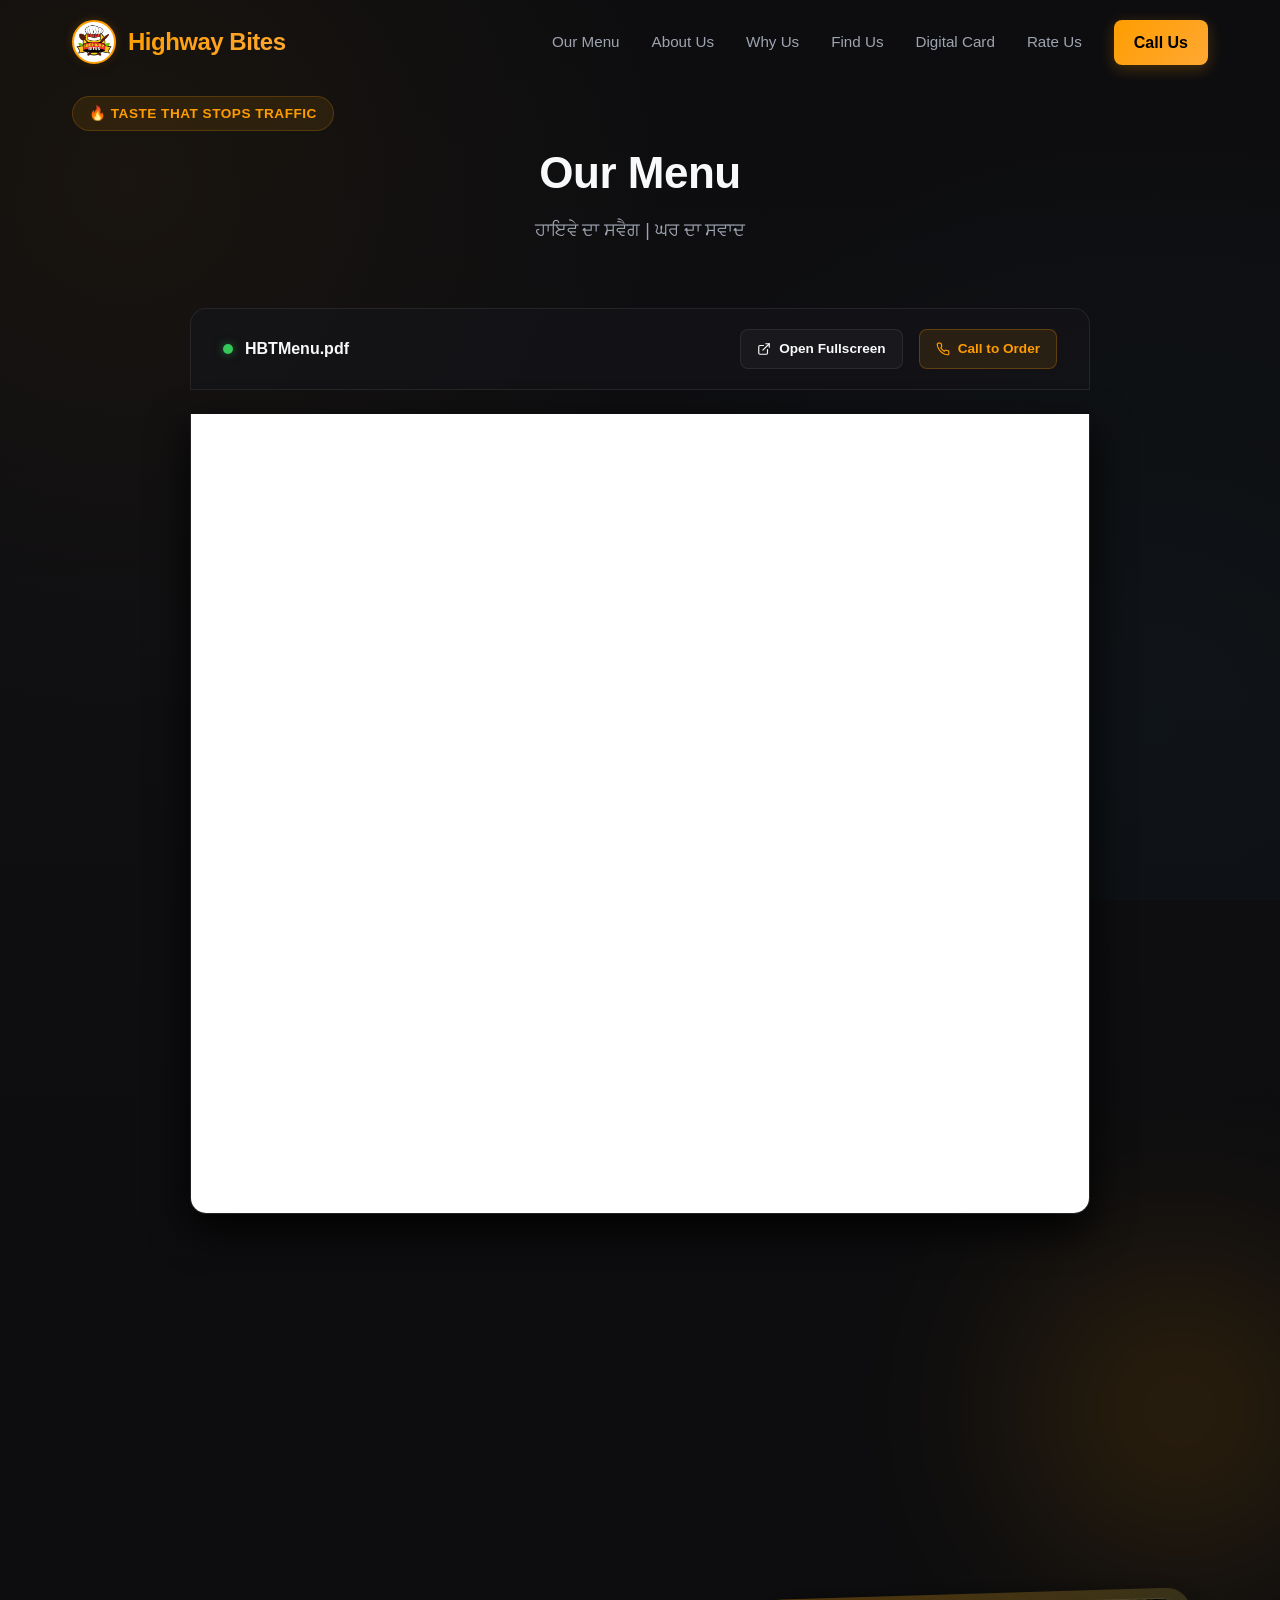
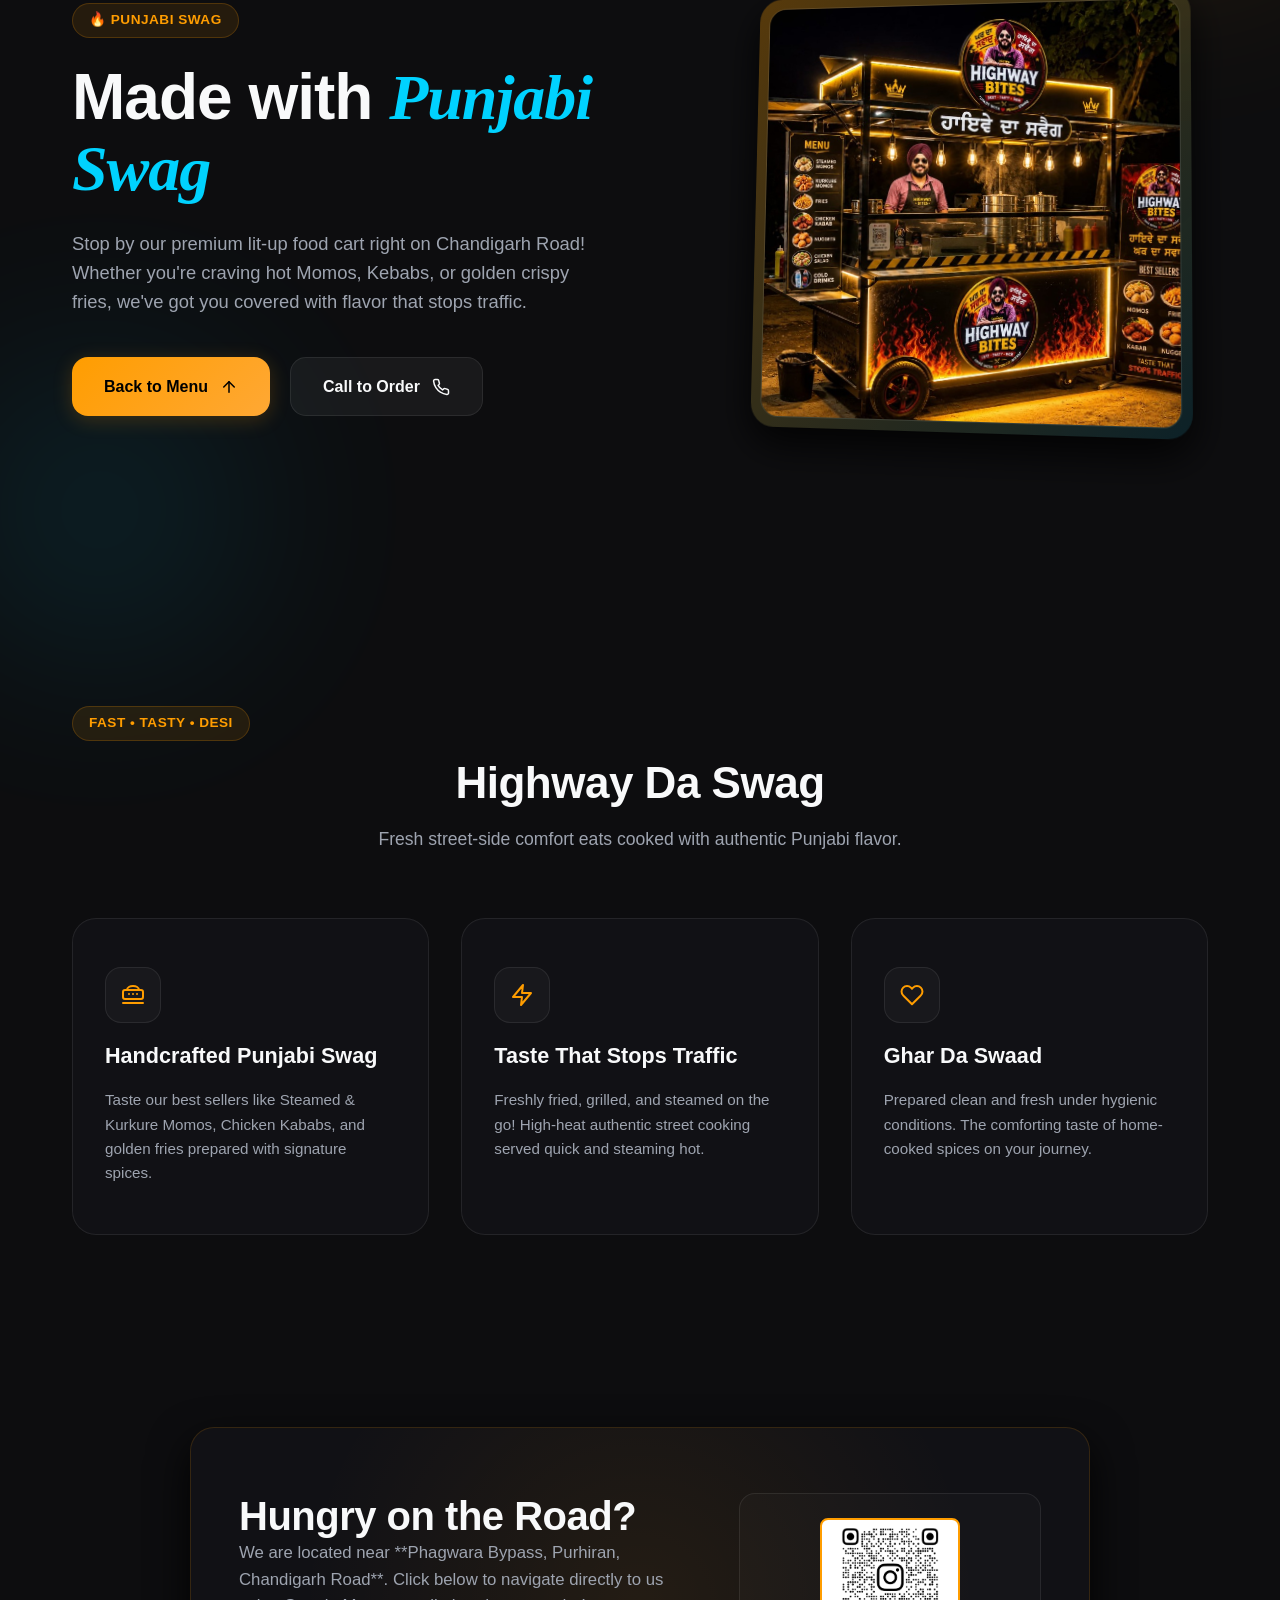
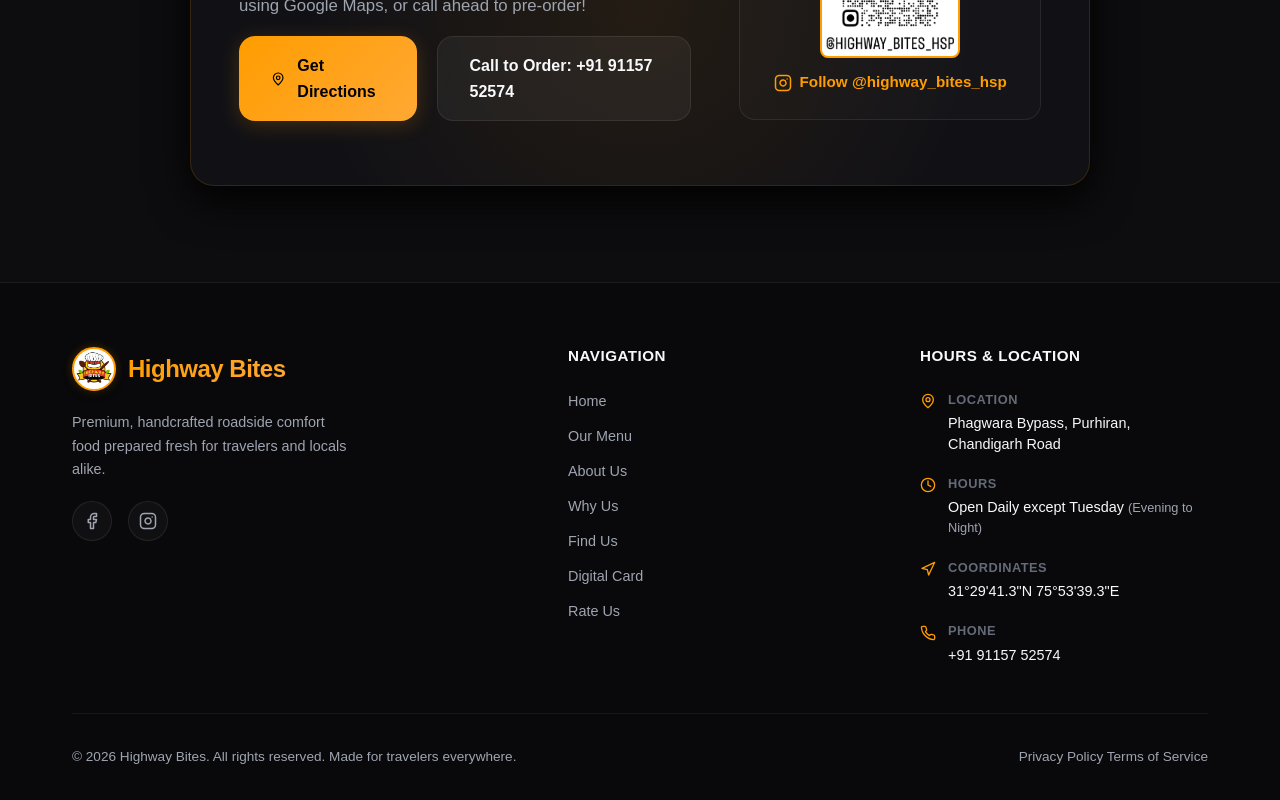
<file: index.html>
<!DOCTYPE html>
<html lang="en">

<head>
  <meta charset="UTF-8">
  <meta name="viewport" content="width=device-width, initial-scale=1.0">

  <!-- Content Security Policy to prevent XSS and script injections -->
  <meta http-equiv="Content-Security-Policy"
    content="default-src 'self'; style-src 'self' https://fonts.googleapis.com; font-src https://fonts.gstatic.com; img-src 'self' data:; object-src 'self'; frame-src 'self';">

  <title>Highway Bites - Taste That Stops Traffic</title>
  <meta name="description"
    content="Discover the ultimate roadside dining experience at Highway Bites on Chandigarh Road. View our menu of fresh momos, kebabs, and crispy fries.">

  <!-- CSS Stylesheet -->
  <link rel="stylesheet" href="styles.css">
</head>

<body>

  <!-- Header Navigation -->
  <header>
    <div class="nav-container">
      <a href="#" class="logo">
        <div class="logo-img-wrapper">
          <img src="HBTLOGO.png" alt="Highway Bites Logo" class="logo-img">
        </div>
        <span>Highway Bites</span>
      </a>

      <nav class="nav-links">
        <a href="#menu" class="nav-link">Our Menu</a>
        <a href="#about" class="nav-link">About Us</a>
        <a href="#highlights" class="nav-link">Why Us</a>
        <a href="#cta" class="nav-link">Find Us</a>
        <a href="card.html" class="nav-link">Digital Card</a>
        <a href="#" id="nav-rate-btn" class="nav-link">Rate Us</a>
        <a href="tel:+919115752574" class="nav-btn">Call Us</a>
      </nav>

      <button class="menu-toggle" aria-label="Toggle Navigation Menu">
        <span></span>
        <span></span>
        <span></span>
      </button>
    </div>
  </header>

  <!-- Menu Viewer Section (Placed at the top for QR code scanners) -->
  <section id="menu" class="menu-section" style="padding-top: 120px;">
    <div class="container">
      <div class="section-header animate-fade-in">
        <span class="badge">🔥 Taste That Stops Traffic</span>
        <h2 class="section-title">Our Menu</h2>
        <p class="section-subtitle">ਹਾਇਵੇ ਦਾ ਸਵੈਗ | ਘਰ ਦਾ ਸਵਾਦ</p>

        <!-- Mobile Direct Link (Highly recommended for 100% compatibility on phone scanners) -->
        <div class="mobile-direct-link-container">
          <a href="HBTMenu.pdf" class="btn btn-primary btn-mobile-menu" target="_blank" rel="noopener noreferrer">
            <svg width="20" height="20" viewBox="0 0 24 24" fill="none" stroke="currentColor" stroke-width="2"
              stroke-linecap="round" stroke-linejoin="round">
              <path d="M18 13v6a2 2 0 0 1-2 2H5a2 2 0 0 1-2-2V8a2 2 0 0 1 2-2h6"></path>
              <polyline points="15 3 21 3 21 9"></polyline>
              <line x1="10" y1="14" x2="21" y2="3"></line>
            </svg>
            Tap to Open Menu in Full Screen
          </a>
        </div>
      </div>

      <div class="menu-viewer-container animate-fade-in delay-1">
        <!-- Glassmorphic Viewer Header with controls -->
        <div class="viewer-header glass">
          <div class="viewer-info">
            <span class="file-dot"></span>
            <span class="file-name">HBTMenu.pdf</span>
          </div>
          <div class="viewer-actions">
            <a href="HBTMenu.pdf" class="viewer-btn" target="_blank" rel="noopener noreferrer">
              <svg width="14" height="14" viewBox="0 0 24 24" fill="none" stroke="currentColor" stroke-width="2"
                stroke-linecap="round" stroke-linejoin="round">
                <path d="M18 13v6a2 2 0 0 1-2 2H5a2 2 0 0 1-2-2V8a2 2 0 0 1 2-2h6"></path>
                <polyline points="15 3 21 3 21 9"></polyline>
                <line x1="10" y1="14" x2="21" y2="3"></line>
              </svg>
              Open Fullscreen
            </a>
            <a href="tel:+919115752574" class="viewer-btn btn-accent">
              <svg width="14" height="14" viewBox="0 0 24 24" fill="none" stroke="currentColor" stroke-width="2"
                stroke-linecap="round" stroke-linejoin="round">
                <path d="M22 16.92v3a2 2 0 0 1-2.18 2 19.79 19.79 0 0 1-8.63-3.07 19.5 19.5 0 0 1-6-6 19.79 19.79 0 0 1-3.07-8.67A2 2 0 0 1 4.11 2h3a2 2 0 0 1 2 1.72 12.84 12.84 0 0 0 .7 2.81 2 2 0 0 1-.45 2.11L8.09 9.91a16 16 0 0 0 6 6l1.27-1.27a2 2 0 0 1 2.11-.45 12.84 12.84 0 0 0 2.81.7A2 2 0 0 1 22 16.92z"></path>
              </svg>
              Call to Order
            </a>
          </div>
        </div>

        <!-- Viewer Container -->
        <div class="pdf-frame-wrapper glass">
          <!-- Menu Image Display (Optimized for mobile compatibility) -->
          <img src="k.png" alt="Highway Bites Menu" class="menu-display-img">

          <!-- Fallback message shown if iframe fails or is not supported -->
          <div class="pdf-fallback">
            <div class="fallback-icon">
              <svg width="40" height="40" viewBox="0 0 24 24" fill="none" stroke="currentColor" stroke-width="2"
                stroke-linecap="round" stroke-linejoin="round">
                <path d="M14 2H6a2 2 0 0 0-2 2v16a2 2 0 0 0 2 2h12a2 2 0 0 0 2-2V8z"></path>
                <polyline points="14 2 14 8 20 8"></polyline>
                <line x1="16" y1="13" x2="8" y2="13"></line>
                <line x1="16" y1="17" x2="8" y2="17"></line>
                <polyline points="10 9 9 9 8 9"></polyline>
              </svg>
            </div>
            <div class="fallback-text">
              <h4>PDF Inline Viewer</h4>
              <p>Mobile browsers or privacy configurations might restrict loading PDFs directly inside the webpage.</p>
              <a href="HBTMenu.pdf" class="btn btn-primary" target="_blank" rel="noopener noreferrer">
                View Menu PDF
              </a>
            </div>
          </div>

          <!-- PDF Embedded Frame -->
          <iframe src="HBTMenu.pdf#toolbar=0" class="pdf-iframe" title="Highway Bites Menu PDF Document"></iframe>
        </div>
      </div>
    </div>
  </section>

  <!-- Hero/About Section -->
  <section id="about" class="hero">
    <div class="glow-orb orb-primary"></div>
    <div class="glow-orb orb-secondary"></div>

    <div class="hero-container">
      <div class="hero-content animate-fade-in">
        <span class="badge">🔥 Punjabi Swag</span>
        <h1 class="hero-title">Made with <em>Punjabi Swag</em></h1>
        <p class="hero-desc">
          Stop by our premium lit-up food cart right on Chandigarh Road! Whether you're craving hot Momos, Kebabs, or
          golden crispy fries, we've got you covered with flavor that stops traffic.
        </p>
        <div class="hero-actions">
          <a href="#menu" class="btn btn-primary">
            Back to Menu
            <svg width="18" height="18" viewBox="0 0 24 24" fill="none" stroke="currentColor" stroke-width="2"
              stroke-linecap="round" stroke-linejoin="round">
              <line x1="12" y1="19" x2="12" y2="5"></line>
              <polyline points="5 12 12 5 19 12"></polyline>
            </svg>
          </a>
          <a href="tel:+919115752574" class="btn btn-secondary">
            Call to Order
            <svg width="18" height="18" viewBox="0 0 24 24" fill="none" stroke="currentColor" stroke-width="2"
              stroke-linecap="round" stroke-linejoin="round">
              <path d="M22 16.92v3a2 2 0 0 1-2.18 2 19.79 19.79 0 0 1-8.63-3.07 19.5 19.5 0 0 1-6-6 19.79 19.79 0 0 1-3.07-8.67A2 2 0 0 1 4.11 2h3a2 2 0 0 1 2 1.72 12.84 12.84 0 0 0 .7 2.81 2 2 0 0 1-.45 2.11L8.09 9.91a16 16 0 0 0 6 6l1.27-1.27a2 2 0 0 1 2.11-.45 12.84 12.84 0 0 0 2.81.7A2 2 0 0 1 22 16.92z"></path>
            </svg>
          </a>
        </div>
      </div>

      <div class="hero-visual animate-fade-in delay-1">
        <div class="image-card-wrapper" style="aspect-ratio: 4/3; max-width: 500px;">
          <img src="cart_showcase.jpg" alt="Highway Bites Food Cart at Night on Chandigarh Road" class="hero-image"
            loading="lazy">
        </div>
      </div>
    </div>
  </section>

  <!-- Highlights / Features Section -->
  <section id="highlights" class="highlights">
    <div class="container">
      <div class="section-header animate-fade-in">
        <span class="badge">Fast • Tasty • Desi</span>
        <h2 class="section-title">Highway Da Swag</h2>
        <p class="section-subtitle">Fresh street-side comfort eats cooked with authentic Punjabi flavor.</p>
      </div>

      <div class="highlights-grid">
        <!-- Feature 1 -->
        <div class="highlight-card glass animate-fade-in delay-1">
          <div class="icon-box">
            <!-- Burger/Food SVG -->
            <svg width="24" height="24" viewBox="0 0 24 24" fill="none" stroke="currentColor" stroke-width="2"
              stroke-linecap="round" stroke-linejoin="round">
              <path d="M2 20h20"></path>
              <path d="M20 16H4a2 2 0 0 1-2-2V9a2 2 0 0 1 2-2h16a2 2 0 0 1 2 2v5a2 2 0 0 1-2 2z"></path>
              <path d="M6 7c0-2.5 3-4 6-4s6 1.5 6 4"></path>
              <path d="M12 11h.01"></path>
              <path d="M8 11h.01"></path>
              <path d="M16 11h.01"></path>
            </svg>
          </div>
          <h3>Handcrafted Punjabi Swag</h3>
          <p>Taste our best sellers like Steamed & Kurkure Momos, Chicken Kababs, and golden fries prepared with
            signature spices.</p>
        </div>

        <!-- Feature 2 -->
        <div class="highlight-card glass animate-fade-in delay-1">
          <div class="icon-box">
            <!-- Lightning bolt SVG -->
            <svg width="24" height="24" viewBox="0 0 24 24" fill="none" stroke="currentColor" stroke-width="2"
              stroke-linecap="round" stroke-linejoin="round">
              <polygon points="13 2 3 14 12 14 11 22 21 10 12 10 13 2"></polygon>
            </svg>
          </div>
          <h3>Taste That Stops Traffic</h3>
          <p>Freshly fried, grilled, and steamed on the go! High-heat authentic street cooking served quick and steaming
            hot.</p>
        </div>

        <!-- Feature 3 -->
        <div class="highlight-card glass animate-fade-in delay-1">
          <div class="icon-box">
            <!-- Heart SVG -->
            <svg width="24" height="24" viewBox="0 0 24 24" fill="none" stroke="currentColor" stroke-width="2"
              stroke-linecap="round" stroke-linejoin="round">
              <path
                d="M20.84 4.61a5.5 5.5 0 0 0-7.78 0L12 5.67l-1.06-1.06a5.5 5.5 0 0 0-7.78 7.78l1.06 1.06L12 21.23l7.78-7.78 1.06-1.06a5.5 5.5 0 0 0 0-7.78z">
              </path>
            </svg>
          </div>
          <h3>Ghar Da Swaad</h3>
          <p>Prepared clean and fresh under hygienic conditions. The comforting taste of home-cooked spices on your
            journey.</p>
        </div>
      </div>
    </div>
  </section>


  <!-- CTA and Contact Section -->
  <section id="cta" class="cta-section">
    <div class="container">
      <div class="cta-card glass">
        <div class="cta-grid">
          <div class="cta-content">
            <h2 class="cta-title">Hungry on the Road?</h2>
            <p class="cta-desc">
              We are located near **Phagwara Bypass, Purhiran, Chandigarh Road**. Click below to navigate directly to us
              using Google Maps, or call ahead to pre-order!
            </p>

            <div class="hero-actions">
              <a href="https://maps.app.goo.gl/JyqP1ExWnHn282v38" class="btn btn-primary" target="_blank"
                rel="noopener noreferrer">
                <svg width="18" height="18" viewBox="0 0 24 24" fill="none" stroke="currentColor" stroke-width="2"
                  stroke-linecap="round" stroke-linejoin="round">
                  <path d="M12 2a8 8 0 0 0-8 8c0 5.25 8 12 8 12s8-6.75 8-12a8 8 0 0 0-8-8z"></path>
                  <circle cx="12" cy="10" r="3"></circle>
                </svg>
                Get Directions
              </a>
              <a href="tel:+919115752574" class="btn btn-secondary">
                Call to Order: +91 91157 52574
              </a>
            </div>
          </div>

          <div class="cta-qr-wrapper">
            <img src="InstagramQRCode.png" alt="Instagram QR Code" class="cta-qr-image" loading="lazy">
            <a href="https://www.instagram.com/highway_bites_hsp" class="cta-instagram-link" target="_blank"
              rel="noopener noreferrer">
              <svg width="18" height="18" viewBox="0 0 24 24" fill="none" stroke="currentColor" stroke-width="2"
                stroke-linecap="round" stroke-linejoin="round">
                <rect x="2" y="2" width="20" height="20" rx="5" ry="5"></rect>
                <path d="M16 11.37A4 4 0 1 1 12.63 8 4 4 0 0 1 16 11.37z"></path>
                <line x1="17.5" y1="6.5" x2="17.51" y2="6.5"></line>
              </svg>
              Follow @highway_bites_hsp
            </a>
          </div>
        </div>
      </div>
    </div>
  </section>
  <!-- Footer -->
  <footer>
    <div class="container">
      <div class="footer-grid">
        <div class="footer-brand">
          <a href="#" class="logo">
            <div class="logo-img-wrapper">
              <img src="HBTLOGO.png" alt="Highway Bites Logo" class="logo-img">
            </div>
            <span>Highway Bites</span>
          </a>
          <p class="footer-brand-text">Premium, handcrafted roadside comfort food prepared fresh for travelers and
            locals alike.</p>
          <div class="social-links">
            <a href="#" class="social-link" aria-label="Facebook">
              <svg width="18" height="18" viewBox="0 0 24 24" fill="none" stroke="currentColor" stroke-width="2"
                stroke-linecap="round" stroke-linejoin="round">
                <path d="M18 2h-3a5 5 0 0 0-5 5v3H7v4h3v8h4v-8h3l1-4h-4V7a1 1 0 0 1 1-1h3z"></path>
              </svg>
            </a>
            <a href="https://www.instagram.com/highway_bites_hsp" class="social-link" aria-label="Instagram"
              target="_blank" rel="noopener noreferrer">
              <svg width="18" height="18" viewBox="0 0 24 24" fill="none" stroke="currentColor" stroke-width="2"
                stroke-linecap="round" stroke-linejoin="round">
                <rect x="2" y="2" width="20" height="20" rx="5" ry="5"></rect>
                <path d="M16 11.37A4 4 0 1 1 12.63 8 4 4 0 0 1 16 11.37z"></path>
                <line x1="17.5" y1="6.5" x2="17.51" y2="6.5"></line>
              </svg>
            </a>
          </div>
        </div>

        <div>
          <h4 class="footer-title">Navigation</h4>
          <ul class="footer-links">
            <li><a href="#">Home</a></li>
            <li><a href="#menu">Our Menu</a></li>
            <li><a href="#about">About Us</a></li>
            <li><a href="#highlights">Why Us</a></li>
            <li><a href="#cta">Find Us</a></li>
            <li><a href="card.html">Digital Card</a></li>
            <li><a href="#" id="footer-rate-btn">Rate Us</a></li>
          </ul>
        </div>
        <!-- hours and location -->
        <div>
          <h4 class="footer-title">Hours & Location</h4>
          <ul class="hours-list">
            <li>
              <div class="footer-info-item">
                <span class="info-icon">
                  <svg width="16" height="16" viewBox="0 0 24 24" fill="none" stroke="currentColor" stroke-width="2" stroke-linecap="round" stroke-linejoin="round"><path d="M12 2a8 8 0 0 0-8 8c0 5.25 8 12 8 12s8-6.75 8-12a8 8 0 0 0-8-8z"></path><circle cx="12" cy="10" r="3"></circle></svg>
                </span>
                <div>
                  <span class="info-label">Location</span>
                  <span class="info-value">Phagwara Bypass, Purhiran, Chandigarh Road</span>
                </div>
              </div>
            </li>
            <li>
              <div class="footer-info-item">
                <span class="info-icon">
                  <svg width="16" height="16" viewBox="0 0 24 24" fill="none" stroke="currentColor" stroke-width="2" stroke-linecap="round" stroke-linejoin="round"><circle cx="12" cy="12" r="10"></circle><polyline points="12 6 12 12 16 14"></polyline></svg>
                </span>
                <div>
                  <span class="info-label">Hours</span>
                  <span class="info-value">Open Daily except Tuesday <span class="info-subvalue">(Evening to Night)</span></span>
                </div>
              </div>
            </li>
            <li>
              <div class="footer-info-item">
                <span class="info-icon">
                  <svg width="16" height="16" viewBox="0 0 24 24" fill="none" stroke="currentColor" stroke-width="2" stroke-linecap="round" stroke-linejoin="round"><polygon points="3 11 22 2 13 21 11 13 3 11"></polygon></svg>
                </span>
                <div>
                  <span class="info-label">Coordinates</span>
                  <span class="info-value"><a href="https://maps.app.goo.gl/JyqP1ExWnHn282v38" target="_blank" rel="noopener noreferrer" class="footer-info-link">31°29'41.3"N 75°53'39.3"E</a></span>
                </div>
              </div>
            </li>
            <li>
              <div class="footer-info-item">
                <span class="info-icon">
                  <svg width="16" height="16" viewBox="0 0 24 24" fill="none" stroke="currentColor" stroke-width="2" stroke-linecap="round" stroke-linejoin="round"><path d="M22 16.92v3a2 2 0 0 1-2.18 2 19.79 19.79 0 0 1-8.63-3.07 19.5 19.5 0 0 1-6-6 19.79 19.79 0 0 1-3.07-8.67A2 2 0 0 1 4.11 2h3a2 2 0 0 1 2 1.72 12.84 12.84 0 0 0 .7 2.81 2 2 0 0 1-.45 2.11L8.09 9.91a16 16 0 0 0 6 6l1.27-1.27a2 2 0 0 1 2.11-.45 12.84 12.84 0 0 0 2.81.7A2 2 0 0 1 22 16.92z"></path></svg>
                </span>
                <div>
                  <span class="info-label">Phone</span>
                  <span class="info-value"><a href="tel:+919115752574" class="footer-info-link">+91 91157 52574</a></span>
                </div>
              </div>
            </li>
          </ul>
        </div>
      </div>

      <div class="footer-bottom">
        <p>&copy; 2026 Highway Bites. All rights reserved. Made for travelers everywhere.</p>
        <p>
          <a href="#" style="margin-right: 1rem;">Privacy Policy</a>
          <a href="#">Terms of Service</a>
        </p>
      </div>
    </div>
  </footer>

  <!-- Rate Us Modal popup (triggers after 4 minutes) -->
  <div id="rate-modal" class="rate-modal-overlay" aria-hidden="true" role="dialog" aria-labelledby="modal-title">
    <div class="rate-modal-content glass">
      <button class="modal-close-btn" id="modal-close" aria-label="Close Rating Dialog">&times;</button>
      <div class="modal-body">
        <div class="modal-icon" id="modal-icon">
          <span id="modal-default-icon">⭐</span>
          <div id="modal-hamster-container" class="modal-hamster-container" style="display: none;">
            <img src="weeping_hamster.png" alt="Weeping Hamster Meme" class="modal-hamster-img">
            <video id="sad-hamster-video" src="sad_hamster.mp4" loop playsinline style="display: none;"></video>
          </div>
        </div>
        <h3 id="modal-title">Enjoying Highway Bites?</h3>
        <p>Your feedback helps us serve you better! Rate us on Google and let us know what you think.</p>
        
        <div class="star-rating">
          <span class="star" data-value="1" role="button" aria-label="Rate 1 Star">★</span>
          <span class="star" data-value="2" role="button" aria-label="Rate 2 Stars">★</span>
          <span class="star" data-value="3" role="button" aria-label="Rate 3 Stars">★</span>
          <span class="star" data-value="4" role="button" aria-label="Rate 4 Stars">★</span>
          <span class="star" data-value="5" role="button" aria-label="Rate 5 Stars">★</span>
        </div>

        <div class="modal-actions">
          <!-- TODO(GoogleReviewLink): Replace the href below with your Google Review link from Google Business Profile -->
          <a href="https://maps.app.goo.gl/JyqP1ExWnHn282v38" id="rate-submit-btn" target="_blank" rel="noopener noreferrer" class="btn btn-primary">
            Rate on Google
          </a>
          <button id="rate-later-btn" class="btn btn-secondary">Maybe Later</button>
        </div>
      </div>
    </div>
  </div>

  <!-- Script Logic -->
  <script src="script.js"></script>
</body>

</html>
</file>
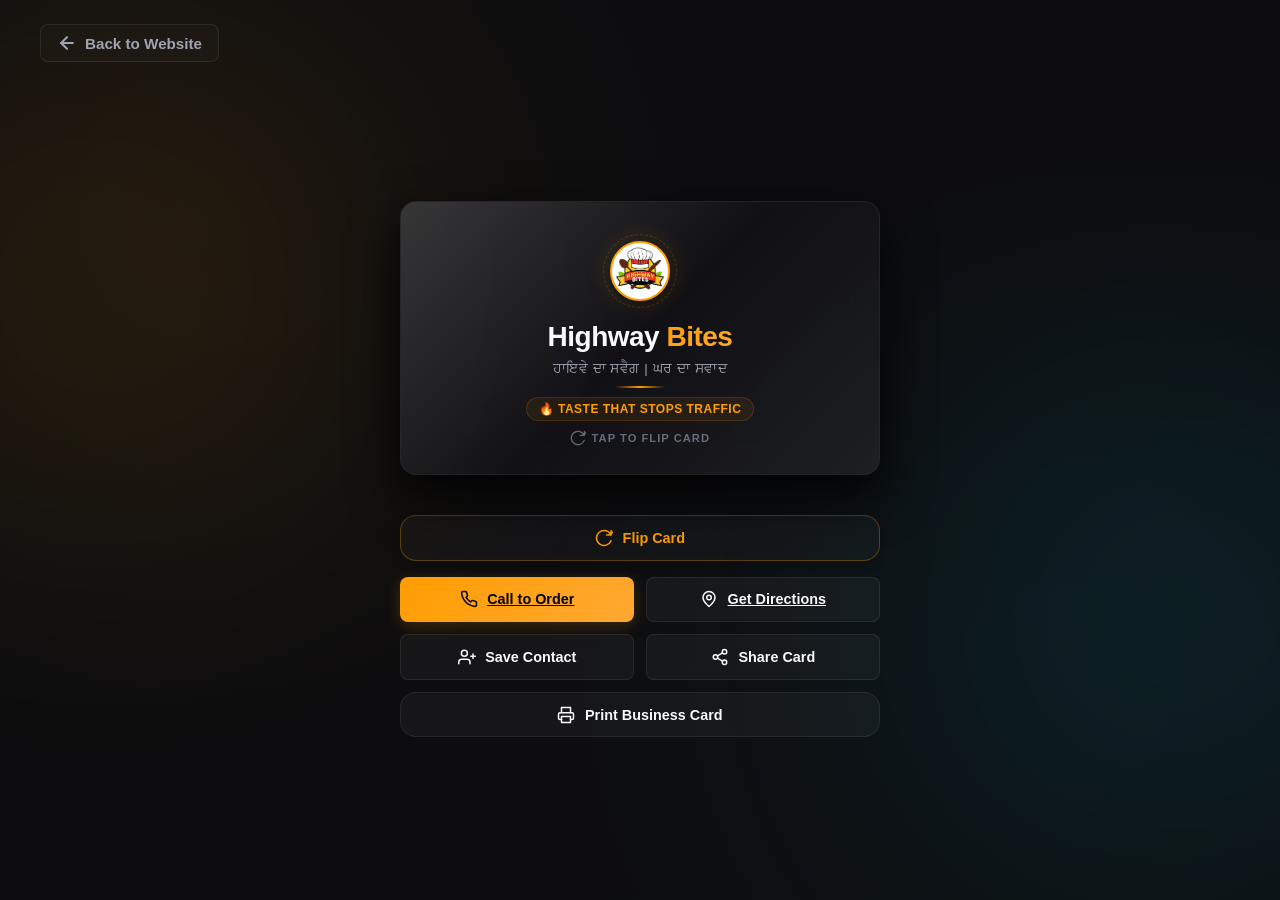
<file: card.html>
<!DOCTYPE html>
<html lang="en">

<head>
  <meta charset="UTF-8">
  <meta name="viewport" content="width=device-width, initial-scale=1.0">

  <!-- Content Security Policy to prevent XSS and script injections -->
  <meta http-equiv="Content-Security-Policy"
    content="default-src 'self'; style-src 'self' https://fonts.googleapis.com; font-src https://fonts.gstatic.com; img-src 'self' data:; object-src 'self'; frame-src 'self';">

  <title>Highway Bites - Digital Visiting Card</title>
  <meta name="description"
    content="Access the digital business card for Highway Bites. Dial to order, get GPS navigation coordinates, save to contacts, or scan our Instagram QR code.">

  <!-- CSS Stylesheet -->
  <link rel="stylesheet" href="card.css">
</head>

<body>

  <!-- Floating Background Orbs -->
  <div class="glow-orb orb-primary"></div>
  <div class="glow-orb orb-secondary"></div>

  <!-- Header / Navigation Back Link -->
  <header class="card-header">
    <div class="header-container">
      <a href="index.html" class="back-link">
        <svg width="20" height="20" viewBox="0 0 24 24" fill="none" stroke="currentColor" stroke-width="2.5"
          stroke-linecap="round" stroke-linejoin="round">
          <line x1="19" y1="12" x2="5" y2="12"></line>
          <polyline points="12 19 5 12 12 5"></polyline>
        </svg>
        <span>Back to Website</span>
      </a>
    </div>
  </header>

  <!-- Main Card Showcase Section -->
  <main class="card-main">
    <div class="card-container" id="cardContainer">
      <div class="card" id="visitingCard" aria-label="Highway Bites Business Card. Click to flip.">
        
        <!-- FRONT OF THE CARD -->
        <div class="card-side card-front glass">
          <div class="card-reflection"></div>
          <div class="card-content">
            <div class="logo-outer-glow">
              <div class="logo-wrapper">
                <img src="HBTLOGO.png" alt="Highway Bites Logo" class="card-logo-img">
              </div>
            </div>
            <h1 class="card-brand-name">Highway <span>Bites</span></h1>
            <p class="card-punjabi-tagline">ਹਾਇਵੇ ਦਾ ਸਵੈਗ | ਘਰ ਦਾ ਸਵਾਦ</p>
            <div class="card-divider"></div>
            <span class="card-badge">🔥 Taste That Stops Traffic</span>
            
            <div class="card-flip-prompt">
              <svg width="16" height="16" viewBox="0 0 24 24" fill="none" stroke="currentColor" stroke-width="2"
                stroke-linecap="round" stroke-linejoin="round">
                <path d="M21.5 2v6h-6M21.34 15.57a10 10 0 1 1-.57-8.38l5.67-5.67"></path>
              </svg>
              <span>Tap to Flip Card</span>
            </div>
          </div>
        </div>

        <!-- BACK OF THE CARD -->
        <div class="card-side card-back glass">
          <div class="card-reflection"></div>
          <div class="card-content-back">
            <div class="back-header">
              <div class="back-logo-small">
                <img src="HBTLOGO.png" alt="Highway Bites Small Logo">
              </div>
              <div class="back-header-text">
                <h2>Highway Bites</h2>
                <p>Taste That Stops Traffic</p>
              </div>
            </div>

            <div class="back-details-grid">
              <div class="details-list">
                <!-- Phone -->
                <div class="detail-item">
                  <div class="detail-icon">
                    <svg width="16" height="16" viewBox="0 0 24 24" fill="none" stroke="currentColor" stroke-width="2"
                      stroke-linecap="round" stroke-linejoin="round">
                      <path d="M22 16.92v3a2 2 0 0 1-2.18 2 19.79 19.79 0 0 1-8.63-3.07 19.5 19.5 0 0 1-6-6 19.79 19.79 0 0 1-3.07-8.67A2 2 0 0 1 4.11 2h3a2 2 0 0 1 2 1.72 12.84 12.84 0 0 0 .7 2.81 2 2 0 0 1-.45 2.11L8.09 9.91a16 16 0 0 0 6 6l1.27-1.27a2 2 0 0 1 2.11-.45 12.84 12.84 0 0 0 2.81.7A2 2 0 0 1 22 16.92z"></path>
                    </svg>
                  </div>
                  <div class="detail-text">
                    <span class="detail-label">Phone</span>
                    <a href="tel:+919115752574" class="detail-link">+91 91157 52574</a>
                  </div>
                </div>

                <!-- Location -->
                <div class="detail-item">
                  <div class="detail-icon">
                    <svg width="16" height="16" viewBox="0 0 24 24" fill="none" stroke="currentColor" stroke-width="2"
                      stroke-linecap="round" stroke-linejoin="round">
                      <path d="M12 2a8 8 0 0 0-8 8c0 5.25 8 12 8 12s8-6.75 8-12a8 8 0 0 0-8-8z"></path>
                      <circle cx="12" cy="10" r="3"></circle>
                    </svg>
                  </div>
                  <div class="detail-text">
                    <span class="detail-label">Location</span>
                    <a href="https://maps.app.goo.gl/JyqP1ExWnHn282v38" target="_blank" rel="noopener noreferrer" class="detail-link">Phagwara Bypass, Purhiran</a>
                  </div>
                </div>

                <!-- Coordinates -->
                <div class="detail-item">
                  <div class="detail-icon">
                    <svg width="16" height="16" viewBox="0 0 24 24" fill="none" stroke="currentColor" stroke-width="2"
                      stroke-linecap="round" stroke-linejoin="round">
                      <polygon points="3 11 22 2 13 21 11 13 3 11"></polygon>
                    </svg>
                  </div>
                  <div class="detail-text">
                    <span class="detail-label">Coordinates</span>
                    <a href="https://maps.app.goo.gl/JyqP1ExWnHn282v38" target="_blank" rel="noopener noreferrer" class="detail-link">31°29'41.3"N 75°53'39.3"E</a>
                  </div>
                </div>

                <!-- Hours -->
                <div class="detail-item">
                  <div class="detail-icon">
                    <svg width="16" height="16" viewBox="0 0 24 24" fill="none" stroke="currentColor" stroke-width="2"
                      stroke-linecap="round" stroke-linejoin="round">
                      <circle cx="12" cy="12" r="10"></circle>
                      <polyline points="12 6 12 12 16 14"></polyline>
                    </svg>
                  </div>
                  <div class="detail-text">
                    <span class="detail-label">Hours</span>
                    <span class="detail-value">Closed Tuesdays • Evening to Night</span>
                  </div>
                </div>
              </div>

              <!-- Instagram QR Container -->
              <div class="qr-container-back">
                <img src="InstagramQRCode.png" alt="Instagram QR Code" class="card-qr-img">
                <a href="https://www.instagram.com/highway_bites_hsp" target="_blank" rel="noopener noreferrer" class="qr-username">
                  <svg width="12" height="12" viewBox="0 0 24 24" fill="none" stroke="currentColor" stroke-width="2"
                    stroke-linecap="round" stroke-linejoin="round">
                    <rect x="2" y="2" width="20" height="20" rx="5" ry="5"></rect>
                    <path d="M16 11.37A4 4 0 1 1 12.63 8 4 4 0 0 1 16 11.37z"></path>
                    <line x1="17.5" y1="6.5" x2="17.51" y2="6.5"></line>
                  </svg>
                  <span>@highway_bites_hsp</span>
                </a>
              </div>
            </div>
          </div>
        </div>

      </div>
    </div>

    <!-- Quick action controls -->
    <div class="card-actions-wrapper">
      <button class="action-btn btn-flip" id="flipBtn" aria-label="Flip visiting card">
        <svg width="18" height="18" viewBox="0 0 24 24" fill="none" stroke="currentColor" stroke-width="2"
          stroke-linecap="round" stroke-linejoin="round">
          <path d="M21.5 2v6h-6M21.34 15.57a10 10 0 1 1-.57-8.38l5.67-5.67"></path>
        </svg>
        <span>Flip Card</span>
      </button>

      <div class="actions-grid">
        <a href="tel:+919115752574" class="action-btn btn-primary" id="callBtn">
          <svg width="18" height="18" viewBox="0 0 24 24" fill="none" stroke="currentColor" stroke-width="2"
            stroke-linecap="round" stroke-linejoin="round">
            <path d="M22 16.92v3a2 2 0 0 1-2.18 2 19.79 19.79 0 0 1-8.63-3.07 19.5 19.5 0 0 1-6-6 19.79 19.79 0 0 1-3.07-8.67A2 2 0 0 1 4.11 2h3a2 2 0 0 1 2 1.72 12.84 12.84 0 0 0 .7 2.81 2 2 0 0 1-.45 2.11L8.09 9.91a16 16 0 0 0 6 6l1.27-1.27a2 2 0 0 1 2.11-.45 12.84 12.84 0 0 0 2.81.7A2 2 0 0 1 22 16.92z"></path>
          </svg>
          <span>Call to Order</span>
        </a>

        <a href="https://maps.app.goo.gl/JyqP1ExWnHn282v38" target="_blank" rel="noopener noreferrer" class="action-btn btn-secondary" id="mapsBtn">
          <svg width="18" height="18" viewBox="0 0 24 24" fill="none" stroke="currentColor" stroke-width="2"
            stroke-linecap="round" stroke-linejoin="round">
            <path d="M12 2a8 8 0 0 0-8 8c0 5.25 8 12 8 12s8-6.75 8-12a8 8 0 0 0-8-8z"></path>
            <circle cx="12" cy="10" r="3"></circle>
          </svg>
          <span>Get Directions</span>
        </a>

        <button class="action-btn btn-secondary" id="saveContactBtn">
          <svg width="18" height="18" viewBox="0 0 24 24" fill="none" stroke="currentColor" stroke-width="2"
            stroke-linecap="round" stroke-linejoin="round">
            <path d="M16 21v-2a4 4 0 0 0-4-4H5a4 4 0 0 0-4 4v2"></path>
            <circle cx="8.5" cy="7" r="4"></circle>
            <line x1="20" y1="8" x2="20" y2="14"></line>
            <line x1="23" y1="11" x2="17" y2="11"></line>
          </svg>
          <span>Save Contact</span>
        </button>

        <button class="action-btn btn-secondary" id="shareBtn">
          <svg width="18" height="18" viewBox="0 0 24 24" fill="none" stroke="currentColor" stroke-width="2"
            stroke-linecap="round" stroke-linejoin="round">
            <circle cx="18" cy="5" r="3"></circle>
            <circle cx="6" cy="12" r="3"></circle>
            <circle cx="18" cy="19" r="3"></circle>
            <line x1="8.59" y1="13.51" x2="15.42" y2="17.49"></line>
            <line x1="15.41" y1="6.51" x2="8.59" y2="10.49"></line>
          </svg>
          <span>Share Card</span>
        </button>

        <button class="action-btn btn-secondary btn-fullwidth" id="printBtn">
          <svg width="18" height="18" viewBox="0 0 24 24" fill="none" stroke="currentColor" stroke-width="2"
            stroke-linecap="round" stroke-linejoin="round">
            <polyline points="6 9 6 2 18 2 18 9"></polyline>
            <path d="M6 18H4a2 2 0 0 1-2-2v-5a2 2 0 0 1 2-2h16a2 2 0 0 1 2 2v5a2 2 0 0 1-2 2h-2"></path>
            <rect x="6" y="14" width="12" height="8"></rect>
          </svg>
          <span>Print Business Card</span>
        </button>
      </div>
    </div>
  </main>

  <!-- Custom Alert Toast for copying URL -->
  <div class="toast-notification" id="toastNotification" aria-live="polite">
    <div class="toast-content">
      <svg width="16" height="16" viewBox="0 0 24 24" fill="none" stroke="currentColor" stroke-width="2.5"
        stroke-linecap="round" stroke-linejoin="round">
        <polyline points="20 6 9 17 4 12"></polyline>
      </svg>
      <span id="toastMessage">Link copied to clipboard!</span>
    </div>
  </div>

  <!-- JavaScript logic -->
  <script src="card.js"></script>
</body>

</html>
</file>
<file: styles.css>
/* Import premium Google Fonts */
@import url('https://fonts.googleapis.com/css2?family=Outfit:wght@300;400;500;600;700;800;900&family=Playfair+Display:ital,wght@0,600;0,700;1,600&display=swap');

/* CSS Custom Properties for Theme */
:root {
  --font-sans: 'Outfit', -apple-system, BlinkMacSystemFont, "Segoe UI", Roboto, Helvetica, Arial, sans-serif;
  --font-serif: 'Playfair Display', Georgia, serif;
  
  /* Color Palette */
  --bg-dark: #0d0d0f;
  --bg-card: rgba(20, 20, 25, 0.7);
  --bg-card-hover: rgba(28, 28, 35, 0.85);
  --border-color: rgba(255, 255, 255, 0.08);
  --border-glow: rgba(255, 157, 0, 0.2);
  
  --primary: #ff9d00;       /* Neon amber/orange */
  --primary-rgb: 255, 157, 0;
  --secondary: #00d2ff;     /* Neon sky blue */
  --secondary-rgb: 0, 210, 255;
  
  --text-primary: #f8f9fa;
  --text-secondary: #9ea4b0;
  --text-muted: #646a78;
  
  --shadow-sm: 0 2px 8px rgba(0, 0, 0, 0.5);
  --shadow-md: 0 8px 30px rgba(0, 0, 0, 0.7);
  --shadow-lg: 0 16px 40px rgba(0, 0, 0, 0.9);
  --shadow-glow: 0 0 20px rgba(255, 157, 0, 0.15);
  
  --transition-fast: 0.2s cubic-bezier(0.4, 0, 0.2, 1);
  --transition-normal: 0.4s cubic-bezier(0.4, 0, 0.2, 1);
  --transition-slow: 0.6s cubic-bezier(0.4, 0, 0.2, 1);
  
  --radius-sm: 8px;
  --radius-md: 16px;
  --radius-lg: 24px;
}

/* Base resets */
*, *::before, *::after {
  box-sizing: border-box;
  margin: 0;
  padding: 0;
}

html {
  scroll-behavior: smooth;
  font-size: 16px;
  background-color: var(--bg-dark);
  color: var(--text-primary);
  font-family: var(--font-sans);
  overflow-x: hidden;
}

body {
  min-height: 100vh;
  display: flex;
  flex-direction: column;
  line-height: 1.6;
  background-image: 
    radial-gradient(circle at 10% 20%, rgba(255, 157, 0, 0.05) 0%, transparent 40%),
    radial-gradient(circle at 90% 80%, rgba(0, 210, 255, 0.03) 0%, transparent 45%);
  background-attachment: fixed;
}

/* Typography styles */
h1, h2, h3, h4 {
  font-weight: 700;
  line-height: 1.2;
}

a {
  color: inherit;
  text-decoration: none;
}

img {
  max-width: 100%;
  display: block;
}

/* Glassmorphism utility */
.glass {
  background: var(--bg-card);
  backdrop-filter: blur(16px);
  -webkit-backdrop-filter: blur(16px);
  border: 1px solid var(--border-color);
}

/* Custom Scrollbar */
::-webkit-scrollbar {
  width: 10px;
}
::-webkit-scrollbar-track {
  background: var(--bg-dark);
}
::-webkit-scrollbar-thumb {
  background: rgba(255, 157, 0, 0.3);
  border-radius: 5px;
  border: 2px solid var(--bg-dark);
}
::-webkit-scrollbar-thumb:hover {
  background: rgba(255, 157, 0, 0.6);
}

/* Header & Navigation */
header {
  position: fixed;
  top: 0;
  left: 0;
  right: 0;
  z-index: 1000;
  transition: var(--transition-normal);
  padding: 1.25rem 0;
}

header.scrolled {
  background: rgba(13, 13, 15, 0.85);
  backdrop-filter: blur(12px);
  -webkit-backdrop-filter: blur(12px);
  border-bottom: 1px solid var(--border-color);
  padding: 0.8rem 0;
  box-shadow: var(--shadow-sm);
}

.nav-container {
  max-width: 1200px;
  margin: 0 auto;
  padding: 0 2rem;
  display: flex;
  justify-content: space-between;
  align-items: center;
}

.logo {
  display: flex;
  align-items: center;
  gap: 0.75rem;
  font-size: 1.5rem;
  font-weight: 800;
  letter-spacing: -0.5px;
  color: var(--text-primary);
}

.logo span {
  color: var(--primary);
  background: linear-gradient(135deg, var(--primary), #ffa834);
  -webkit-background-clip: text;
  background-clip: text;
  -webkit-text-fill-color: transparent;
}

.logo-img-wrapper {
  width: 44px;
  height: 44px;
  background: #ffffff;
  border-radius: 50%;
  display: flex;
  align-items: center;
  justify-content: center;
  overflow: hidden;
  box-shadow: 0 4px 10px rgba(0, 0, 0, 0.3), 0 0 10px rgba(255, 157, 0, 0.25);
  border: 2px solid var(--primary);
  flex-shrink: 0;
}

.logo-img {
  width: 90%;
  height: 90%;
  object-fit: contain;
}

.nav-links {
  display: flex;
  gap: 2rem;
  align-items: center;
}

.nav-link {
  font-size: 0.95rem;
  font-weight: 500;
  color: var(--text-secondary);
  transition: var(--transition-fast);
  position: relative;
  padding: 0.5rem 0;
}

.nav-link::after {
  content: '';
  position: absolute;
  bottom: 0;
  left: 0;
  width: 0;
  height: 2px;
  background: var(--primary);
  transition: var(--transition-fast);
}

.nav-link:hover {
  color: var(--text-primary);
}

.nav-link:hover::after {
  width: 100%;
}

.nav-btn {
  background: linear-gradient(135deg, var(--primary), #ffa834);
  color: #000;
  font-weight: 600;
  padding: 0.6rem 1.25rem;
  border-radius: var(--radius-sm);
  box-shadow: 0 4px 15px rgba(255, 157, 0, 0.25);
  transition: var(--transition-fast);
}

.nav-btn:hover {
  transform: translateY(-2px);
  box-shadow: 0 6px 20px rgba(255, 157, 0, 0.4);
}

/* Mobile Menu Button */
.menu-toggle {
  display: none;
  background: none;
  border: none;
  cursor: pointer;
  padding: 0.5rem;
}

.menu-toggle span {
  display: block;
  width: 24px;
  height: 2px;
  background: var(--text-primary);
  margin: 5px 0;
  transition: var(--transition-fast);
  transform-origin: 1px 1px;
}

.menu-toggle.active span:nth-child(1) {
  transform: rotate(45deg);
}

.menu-toggle.active span:nth-child(2) {
  opacity: 0;
}

.menu-toggle.active span:nth-child(3) {
  transform: rotate(-45deg);
}

/* Hero Section */
.hero {
  min-height: 100vh;
  display: flex;
  align-items: center;
  padding-top: 100px;
  position: relative;
}

.hero-container {
  max-width: 1200px;
  margin: 0 auto;
  padding: 4rem 2rem;
  display: grid;
  grid-template-columns: 1.1fr 0.9fr;
  gap: 4rem;
  align-items: center;
}

.hero-content {
  display: flex;
  flex-direction: column;
  gap: 1.5rem;
}

.badge {
  align-self: flex-start;
  background: rgba(255, 157, 0, 0.1);
  border: 1px solid rgba(255, 157, 0, 0.2);
  color: var(--primary);
  padding: 0.35rem 1rem;
  border-radius: 50px;
  font-size: 0.85rem;
  font-weight: 600;
  letter-spacing: 0.5px;
  text-transform: uppercase;
}

.hero-title {
  font-size: clamp(2.5rem, 5vw, 4rem);
  font-weight: 900;
  letter-spacing: -1px;
  color: var(--text-primary);
  line-height: 1.1;
}

.hero-title em {
  font-family: var(--font-serif);
  font-weight: 700;
  font-style: italic;
  color: var(--secondary);
}

.hero-desc {
  font-size: 1.15rem;
  color: var(--text-secondary);
  max-width: 540px;
}

.hero-actions {
  display: flex;
  gap: 1.25rem;
  margin-top: 1rem;
}

.btn {
  display: inline-flex;
  align-items: center;
  justify-content: center;
  gap: 0.75rem;
  padding: 1rem 2rem;
  font-size: 1rem;
  font-weight: 600;
  border-radius: var(--radius-md);
  transition: var(--transition-normal);
  cursor: pointer;
}

.btn-primary {
  background: linear-gradient(135deg, var(--primary), #ffa834);
  color: #000;
  box-shadow: 0 4px 20px rgba(255, 157, 0, 0.2);
}

.btn-primary:hover {
  transform: translateY(-3px);
  box-shadow: 0 8px 30px rgba(255, 157, 0, 0.4), var(--shadow-glow);
}

.btn-secondary {
  background: rgba(255, 255, 255, 0.05);
  color: var(--text-primary);
  border: 1px solid var(--border-color);
}

.btn-secondary:hover {
  background: rgba(255, 255, 255, 0.1);
  border-color: rgba(255, 255, 255, 0.2);
  transform: translateY(-3px);
}

/* Image Showcase */
.hero-visual {
  position: relative;
  display: flex;
  justify-content: center;
  align-items: center;
}

.image-card-wrapper {
  position: relative;
  width: 100%;
  max-width: 440px;
  aspect-ratio: 1;
  border-radius: var(--radius-lg);
  padding: 10px;
  background: linear-gradient(135deg, rgba(255, 157, 0, 0.3) 0%, rgba(0, 210, 255, 0.1) 100%);
  box-shadow: var(--shadow-lg);
  transform: perspective(1000px) rotateY(-8deg) rotateX(4deg);
  transition: var(--transition-slow);
}

.image-card-wrapper:hover {
  transform: perspective(1000px) rotateY(0deg) rotateX(0deg) scale(1.03);
  box-shadow: 0 25px 60px rgba(0, 0, 0, 0.8), 0 0 40px rgba(255, 157, 0, 0.2);
}

.hero-image {
  width: 100%;
  height: 100%;
  object-fit: cover;
  border-radius: calc(var(--radius-lg) - 6px);
  border: 1px solid rgba(255, 255, 255, 0.1);
}

/* Background glowing circles for visual interest */
.glow-orb {
  position: absolute;
  width: 300px;
  height: 300px;
  border-radius: 50%;
  filter: blur(100px);
  z-index: -1;
  pointer-events: none;
}

.orb-primary {
  background: var(--primary);
  opacity: 0.15;
  top: -50px;
  right: -50px;
}

.orb-secondary {
  background: var(--secondary);
  opacity: 0.1;
  bottom: -50px;
  left: -50px;
}

/* Highlights Section */
.highlights {
  padding: 6rem 0;
  position: relative;
}

.container {
  max-width: 1200px;
  margin: 0 auto;
  padding: 0 2rem;
}

.section-header {
  text-align: center;
  margin-bottom: 4rem;
  display: flex;
  flex-direction: column;
  align-items: center;
  gap: 1rem;
}

.section-title {
  font-size: clamp(2rem, 4vw, 2.75rem);
  font-weight: 800;
  letter-spacing: -0.5px;
}

.section-subtitle {
  color: var(--text-secondary);
  font-size: 1.1rem;
  max-width: 600px;
}

.highlights-grid {
  display: grid;
  grid-template-columns: repeat(auto-fit, minmax(300px, 1fr));
  gap: 2rem;
}

.highlight-card {
  padding: 3rem 2rem;
  border-radius: var(--radius-lg);
  transition: var(--transition-normal);
  display: flex;
  flex-direction: column;
  gap: 1.25rem;
}

.highlight-card:hover {
  background: var(--bg-card-hover);
  border-color: rgba(255, 157, 0, 0.25);
  transform: translateY(-5px);
  box-shadow: var(--shadow-md);
}

.icon-box {
  width: 56px;
  height: 56px;
  border-radius: var(--radius-md);
  background: rgba(255, 255, 255, 0.03);
  border: 1px solid var(--border-color);
  display: flex;
  align-items: center;
  justify-content: center;
  color: var(--primary);
  transition: var(--transition-fast);
}

.highlight-card:hover .icon-box {
  background: var(--primary);
  color: #000;
  box-shadow: 0 4px 15px rgba(255, 157, 0, 0.3);
  border-color: var(--primary);
}

.highlight-card h3 {
  font-size: 1.35rem;
  font-weight: 700;
}

.highlight-card p {
  color: var(--text-secondary);
  font-size: 0.95rem;
  line-height: 1.6;
}

/* Menu Viewer Section */
.menu-section {
  padding: 6rem 0;
  background: linear-gradient(180deg, transparent, rgba(20, 20, 25, 0.3), transparent);
}

.menu-viewer-container {
  max-width: 900px;
  margin: 0 auto;
  display: flex;
  flex-direction: column;
  gap: 1.5rem;
}

.viewer-header {
  display: flex;
  justify-content: space-between;
  align-items: center;
  padding: 1.25rem 2rem;
  border-radius: var(--radius-md) var(--radius-md) 0 0;
  border-bottom: 1px solid var(--border-color);
}

.viewer-info {
  display: flex;
  align-items: center;
  gap: 0.75rem;
}

.file-dot {
  width: 10px;
  height: 10px;
  border-radius: 50%;
  background: #34c759;
  box-shadow: 0 0 10px rgba(52, 199, 89, 0.5);
}

.file-name {
  font-weight: 600;
  font-size: 1rem;
}

.viewer-actions {
  display: flex;
  gap: 1rem;
}

.viewer-btn {
  padding: 0.5rem 1rem;
  font-size: 0.85rem;
  font-weight: 600;
  border-radius: var(--radius-sm);
  display: flex;
  align-items: center;
  gap: 0.5rem;
  cursor: pointer;
  transition: var(--transition-fast);
  border: 1px solid var(--border-color);
  background: rgba(255, 255, 255, 0.03);
}

.viewer-btn:hover {
  background: rgba(255, 255, 255, 0.08);
  border-color: rgba(255, 255, 255, 0.2);
  color: var(--text-primary);
}

.viewer-btn.btn-accent {
  background: rgba(255, 157, 0, 0.1);
  border-color: rgba(255, 157, 0, 0.25);
  color: var(--primary);
}

.viewer-btn.btn-accent:hover {
  background: var(--primary);
  color: #000;
  border-color: var(--primary);
}

.pdf-frame-wrapper {
  position: relative;
  width: 100%;
  height: 800px;
  border-radius: 0 0 var(--radius-md) var(--radius-md);
  overflow: hidden;
  box-shadow: var(--shadow-lg);
  border-top: none;
}

.pdf-fallback {
  position: absolute;
  top: 0;
  left: 0;
  width: 100%;
  height: 100%;
  display: flex;
  flex-direction: column;
  justify-content: center;
  align-items: center;
  gap: 1.5rem;
  background: var(--bg-card);
  padding: 3rem;
  text-align: center;
  z-index: 1;
}

.fallback-icon {
  width: 80px;
  height: 80px;
  background: rgba(255, 255, 255, 0.02);
  border-radius: 50%;
  display: flex;
  align-items: center;
  justify-content: center;
  color: var(--text-secondary);
  border: 1px solid var(--border-color);
}

.fallback-text h4 {
  font-size: 1.25rem;
  margin-bottom: 0.5rem;
}

.fallback-text p {
  color: var(--text-secondary);
  font-size: 0.95rem;
  max-width: 400px;
  margin-bottom: 1.5rem;
}

.pdf-iframe {
  width: 100%;
  height: 100%;
  border: none;
  position: relative;
  z-index: 2;
  background: white;
}

/* Call to Action Section */
.cta-section {
  padding: 6rem 0;
  position: relative;
}

.cta-card {
  border-radius: var(--radius-lg);
  padding: 4rem 3rem;
  text-align: center;
  display: flex;
  flex-direction: column;
  align-items: center;
  gap: 1.5rem;
  max-width: 900px;
  margin: 0 auto;
  position: relative;
  overflow: hidden;
  box-shadow: var(--shadow-lg);
  border: 1px solid rgba(255, 157, 0, 0.15);
}

.cta-card::before {
  content: '';
  position: absolute;
  top: 0;
  left: 0;
  width: 100%;
  height: 100%;
  background: radial-gradient(circle at center, rgba(255, 157, 0, 0.08) 0%, transparent 70%);
  z-index: -1;
  pointer-events: none;
}

.cta-title {
  font-size: clamp(2rem, 3.5vw, 2.5rem);
  font-weight: 800;
  letter-spacing: -0.5px;
}

.cta-desc {
  color: var(--text-secondary);
  max-width: 560px;
  font-size: 1.05rem;
  margin-bottom: 1rem;
}

.cta-grid {
  display: grid;
  grid-template-columns: 1.2fr 0.8fr;
  gap: 3rem;
  align-items: center;
  text-align: left;
  width: 100%;
}

.cta-qr-wrapper {
  display: flex;
  flex-direction: column;
  align-items: center;
  gap: 0.75rem;
  background: rgba(255, 255, 255, 0.02);
  padding: 1.5rem;
  border-radius: var(--radius-md);
  border: 1px solid var(--border-color);
  transition: var(--transition-normal);
}

.cta-qr-wrapper:hover {
  transform: translateY(-3px);
  border-color: rgba(255, 157, 0, 0.3);
  box-shadow: var(--shadow-sm);
}

.cta-qr-image {
  width: 140px;
  height: 140px;
  border-radius: var(--radius-sm);
  border: 2px solid var(--primary);
  background: white;
  padding: 4px;
}

.cta-instagram-link {
  font-weight: 600;
  color: var(--primary);
  font-size: 0.95rem;
  display: flex;
  align-items: center;
  gap: 0.5rem;
  text-decoration: none;
  transition: var(--transition-fast);
}

.cta-instagram-link:hover {
  color: var(--secondary);
}

/* Footer */
footer {
  margin-top: auto;
  padding: 4rem 0 2rem;
  border-top: 1px solid var(--border-color);
  background: rgba(8, 8, 10, 0.8);
  font-size: 0.9rem;
  color: var(--text-secondary);
}

.footer-grid {
  display: grid;
  grid-template-columns: 1.5fr 1fr 1fr;
  gap: 4rem;
  margin-bottom: 3rem;
}

.footer-brand {
  display: flex;
  flex-direction: column;
  gap: 1.25rem;
}

.footer-brand-text {
  max-width: 280px;
  line-height: 1.6;
}

.social-links {
  display: flex;
  gap: 1rem;
}

.social-link {
  width: 40px;
  height: 40px;
  border-radius: 50%;
  background: rgba(255, 255, 255, 0.03);
  border: 1px solid var(--border-color);
  display: flex;
  align-items: center;
  justify-content: center;
  color: var(--text-secondary);
  transition: var(--transition-fast);
}

.social-link:hover {
  background: rgba(255, 157, 0, 0.1);
  border-color: var(--primary);
  color: var(--primary);
  transform: translateY(-2px);
}

.footer-title {
  font-size: 0.95rem;
  font-weight: 700;
  text-transform: uppercase;
  letter-spacing: 0.5px;
  color: var(--text-primary);
  margin-bottom: 1.5rem;
}

.footer-links {
  list-style: none;
  display: flex;
  flex-direction: column;
  gap: 0.75rem;
}

.footer-links a:hover {
  color: var(--primary);
}

.hours-list {
  list-style: none;
  display: flex;
  flex-direction: column;
  gap: 1.25rem;
}

.hours-list li {
  display: block;
}

.footer-info-item {
  display: flex;
  gap: 0.75rem;
  align-items: flex-start;
}

.footer-info-item .info-icon {
  color: var(--primary);
  margin-top: 0.2rem;
  flex-shrink: 0;
  display: inline-flex;
  align-items: center;
  justify-content: center;
}

.footer-info-item div {
  display: flex;
  flex-direction: column;
  gap: 0.2rem;
}

.info-label {
  font-size: 0.8rem;
  font-weight: 700;
  text-transform: uppercase;
  letter-spacing: 0.5px;
  color: var(--text-muted);
}

.info-value {
  font-size: 0.9rem;
  color: var(--text-primary);
  line-height: 1.4;
}

.info-subvalue {
  font-size: 0.8rem;
  color: var(--text-secondary);
}

.footer-info-link {
  color: var(--text-primary);
  transition: var(--transition-fast);
}

.footer-info-link:hover {
  color: var(--primary);
}

.footer-bottom {
  display: flex;
  justify-content: space-between;
  align-items: center;
  padding-top: 2rem;
  border-top: 1px solid rgba(255, 255, 255, 0.05);
  font-size: 0.85rem;
}

/* Animations */
@keyframes fadeIn {
  from { opacity: 0; transform: translateY(15px); }
  to { opacity: 1; transform: translateY(0); }
}

.animate-fade-in {
  animation: fadeIn 0.8s cubic-bezier(0.4, 0, 0.2, 1) forwards;
}

.delay-1 { animation-delay: 0.15s; }
.delay-2 { animation-delay: 0.3s; }
.delay-3 { animation-delay: 0.45s; }

/* Responsive adjustments */
@media (max-width: 968px) {
  .hero-container {
    grid-template-columns: 1fr;
    gap: 3rem;
    text-align: center;
    padding-top: 2rem;
  }
  
  .badge, .hero-desc {
    align-self: center;
  }
  
  .hero-actions {
    justify-content: center;
  }
  
  .image-card-wrapper {
    transform: none;
    max-width: 360px;
  }
  
  .image-card-wrapper:hover {
    transform: scale(1.03);
  }
  
  .footer-grid {
    grid-template-columns: 1fr;
    gap: 2.5rem;
  }
}

@media (max-width: 640px) {
  .container {
    padding: 0 1.25rem;
  }
  
  .hero-container {
    padding: 2.5rem 1.25rem;
  }
  
  .cta-card {
    padding: 2.5rem 1.5rem;
  }
  
  .hero-actions {
    flex-direction: column;
    width: 100%;
    align-items: center;
  }
  
  .btn {
    width: auto;
    min-width: 220px;
    max-width: 100%;
    padding: 0.8rem 1.5rem;
    font-size: 0.95rem;
  }
  
  .footer-bottom {
    flex-direction: column;
    gap: 1rem;
    text-align: center;
  }
}

/* Mobile Direct Link for QR Scans */
.mobile-direct-link-container {
  display: none;
  margin-top: 1.5rem;
  width: 100%;
}

.btn-mobile-menu {
  width: 100%;
  max-width: 360px;
  animation: pulse-glow 2s infinite ease-in-out;
}

@keyframes pulse-glow {
  0% {
    box-shadow: 0 0 0 0 rgba(255, 157, 0, 0.6);
    transform: scale(1);
  }
  50% {
    box-shadow: 0 0 20px 6px rgba(255, 157, 0, 0.4);
    transform: scale(1.03);
  }
  100% {
    box-shadow: 0 0 0 0 rgba(255, 157, 0, 0);
    transform: scale(1);
  }
}

@media (max-width: 768px) {
  .nav-links {
    display: none;
    flex-direction: column;
    position: absolute;
    top: 100%;
    left: 0;
    right: 0;
    background: rgba(13, 13, 15, 0.98);
    backdrop-filter: blur(16px);
    -webkit-backdrop-filter: blur(16px);
    padding: 2rem;
    border-bottom: 1px solid var(--border-color);
    gap: 1.5rem;
    align-items: center;
    z-index: 999;
  }

  .nav-links.mobile-active {
    display: flex !important;
  }
  
  .menu-toggle {
    display: block;
  }

  .pdf-iframe {
    display: none;
  }
  
  .pdf-fallback {
    display: none !important; /* Hide fallback message box since we show the menu image directly */
  }

  .menu-display-img {
    display: block !important;
  }

  .pdf-frame-wrapper {
    height: auto;
    min-height: 320px;
  }

  .mobile-direct-link-container {
    display: flex;
    justify-content: center;
  }
  
  .cta-grid {
    grid-template-columns: 1fr;
    text-align: center;
    gap: 2.5rem;
  }
  
  .cta-qr-wrapper {
    margin: 0 auto;
    max-width: 240px;
  }
  
  .cta-content {
    display: flex;
    flex-direction: column;
    align-items: center;
  }
  
  .cta-content .hero-actions {
    justify-content: center;
  }
}

/* ==========================================================================
   Rate Us Modal Styles
   ========================================================================== */

/* Rate Us Modal Overlay */
.rate-modal-overlay {
  position: fixed;
  top: 0;
  left: 0;
  right: 0;
  bottom: 0;
  background: rgba(8, 8, 10, 0.85);
  backdrop-filter: blur(8px);
  -webkit-backdrop-filter: blur(8px);
  display: flex;
  align-items: center;
  justify-content: center;
  z-index: 2000;
  opacity: 0;
  pointer-events: none;
  transition: opacity 0.4s cubic-bezier(0.4, 0, 0.2, 1);
}

.rate-modal-overlay.active {
  opacity: 1;
  pointer-events: auto;
}

/* Modal Content Box */
.rate-modal-content {
  width: 90%;
  max-width: 440px;
  border-radius: var(--radius-lg);
  padding: 3rem 2rem 2.5rem;
  position: relative;
  text-align: center;
  box-shadow: var(--shadow-lg), 0 0 30px rgba(255, 157, 0, 0.15);
  border: 1px solid rgba(255, 157, 0, 0.2);
  transform: translateY(20px) scale(0.95);
  transition: transform 0.4s cubic-bezier(0.4, 0, 0.2, 1);
}

.rate-modal-overlay.active .rate-modal-content {
  transform: translateY(0) scale(1);
}

/* Close button */
.modal-close-btn {
  position: absolute;
  top: 1.25rem;
  right: 1.5rem;
  background: none;
  border: none;
  color: var(--text-secondary);
  font-size: 1.75rem;
  cursor: pointer;
  line-height: 1;
  transition: var(--transition-fast);
}

.modal-close-btn:hover {
  color: var(--primary);
  transform: scale(1.1);
}

/* Modal Content Elements */
.modal-icon {
  font-size: 3.5rem;
  margin-bottom: 1rem;
  animation: modal-float 3s ease-in-out infinite;
}

@keyframes modal-float {
  0%, 100% { transform: translateY(0); }
  50% { transform: translateY(-8px); }
}

.rate-modal-content h3 {
  font-size: 1.6rem;
  font-weight: 800;
  margin-bottom: 0.75rem;
  color: var(--text-primary);
}

.rate-modal-content p {
  color: var(--text-secondary);
  font-size: 0.95rem;
  line-height: 1.6;
  margin-bottom: 1.75rem;
}

/* Star Rating System */
.star-rating {
  display: flex;
  justify-content: center;
  gap: 0.5rem;
  margin-bottom: 2rem;
}

.star-rating .star {
  font-size: 2.5rem;
  color: var(--text-muted);
  cursor: pointer;
  transition: transform 0.15s ease, color 0.15s ease, text-shadow 0.15s ease;
}

.star-rating .star.hovered,
.star-rating .star.selected {
  color: var(--primary);
  text-shadow: 0 0 12px rgba(255, 157, 0, 0.5);
}

.star-rating .star:hover {
  transform: scale(1.25);
}

/* Actions */
.rate-modal-content .modal-actions {
  display: flex;
  flex-direction: column;
  gap: 0.75rem;
  width: 100%;
}

.rate-modal-content .modal-actions .btn {
  width: 100%;
  min-width: 0;
}

/* Weeping Hamster Video Container */
.modal-hamster-container {
  width: 120px;
  height: 120px;
  border-radius: 50%;
  overflow: hidden;
  position: relative;
  border: 3px solid var(--primary);
  box-shadow: 0 0 20px rgba(255, 157, 0, 0.4);
  margin: 0 auto 1rem;
  background: #000;
}

.modal-hamster-container .modal-hamster-img {
  width: 100%;
  height: 100%;
  object-fit: cover;
  display: block;
  transform: scale(1.4); /* Zoom in to focus on the hamster's face */
}

/* Mobile-responsive Menu Image Display */
.menu-display-img {
  display: none;
  width: 100%;
  height: auto;
  border-radius: 0 0 var(--radius-md) var(--radius-md);
}
</file>
<file: card.css>
/* Import premium Google Fonts */
@import url('https://fonts.googleapis.com/css2?family=Outfit:wght@300;400;500;600;700;800;900&family=Playfair+Display:ital,wght@0,600;0,700;1,600&display=swap');

/* CSS Variables aligning with the core design system */
:root {
  --font-sans: 'Outfit', -apple-system, BlinkMacSystemFont, "Segoe UI", Roboto, Helvetica, Arial, sans-serif;
  --font-serif: 'Playfair Display', Georgia, serif;
  
  --bg-dark: #0d0d0f;
  --bg-card: rgba(20, 20, 25, 0.65);
  --bg-card-hover: rgba(28, 28, 35, 0.8);
  --border-color: rgba(255, 255, 255, 0.08);
  
  --primary: #ff9d00;       /* Neon amber/orange */
  --primary-rgb: 255, 157, 0;
  --secondary: #00d2ff;     /* Neon sky blue */
  --secondary-rgb: 0, 210, 255;
  
  --text-primary: #f8f9fa;
  --text-secondary: #9ea4b0;
  --text-muted: #646a78;
  
  --radius-sm: 8px;
  --radius-md: 16px;
  --radius-lg: 24px;
  
  --shadow-sm: 0 4px 10px rgba(0, 0, 0, 0.5);
  --shadow-md: 0 10px 30px rgba(0, 0, 0, 0.7);
  --shadow-lg: 0 20px 50px rgba(0, 0, 0, 0.9);
  --shadow-glow: 0 0 25px rgba(255, 157, 0, 0.2);
  
  --transition-normal: 0.4s cubic-bezier(0.25, 0.8, 0.25, 1);
  --transition-slow: 0.8s cubic-bezier(0.34, 1.56, 0.64, 1);
}

/* Base resets */
*, *::before, *::after {
  box-sizing: border-box;
  margin: 0;
  padding: 0;
}

html {
  font-size: 16px;
  background-color: var(--bg-dark);
  color: var(--text-primary);
  font-family: var(--font-sans);
  overflow-x: hidden;
  height: 100%;
}

body {
  min-height: 100vh;
  display: flex;
  flex-direction: column;
  background-image: 
    radial-gradient(circle at 15% 25%, rgba(255, 157, 0, 0.04) 0%, transparent 40%),
    radial-gradient(circle at 85% 75%, rgba(0, 210, 255, 0.03) 0%, transparent 45%);
  background-attachment: fixed;
  align-items: center;
  justify-content: flex-start;
  padding: 0 1.5rem 3rem;
}

/* Glassmorphism styling */
.glass {
  background: var(--bg-card);
  backdrop-filter: blur(20px);
  -webkit-backdrop-filter: blur(20px);
  border: 1px solid var(--border-color);
}

/* Background glowing circles */
.glow-orb {
  position: absolute;
  width: 400px;
  height: 400px;
  border-radius: 50%;
  filter: blur(140px);
  z-index: -1;
  pointer-events: none;
  opacity: 0.12;
  animation: floatOrbs 12s ease-in-out infinite alternate;
}

.orb-primary {
  background: var(--primary);
  top: 10%;
  left: -100px;
}

.orb-secondary {
  background: var(--secondary);
  bottom: 10%;
  right: -100px;
  animation-delay: -6s;
}

@keyframes floatOrbs {
  0% { transform: translateY(0) scale(1); }
  100% { transform: translateY(50px) scale(1.1); }
}

/* Header Back Link */
.card-header {
  width: 100%;
  max-width: 1200px;
  padding: 1.5rem 0;
  display: flex;
  justify-content: flex-start;
  z-index: 10;
}

.back-link {
  display: inline-flex;
  align-items: center;
  gap: 0.5rem;
  color: var(--text-secondary);
  font-weight: 600;
  font-size: 0.95rem;
  text-decoration: none;
  transition: var(--transition-normal);
  padding: 0.5rem 1rem;
  border-radius: var(--radius-sm);
  background: rgba(255, 255, 255, 0.02);
  border: 1px solid var(--border-color);
}

.back-link:hover {
  color: var(--primary);
  border-color: rgba(255, 157, 0, 0.25);
  background: rgba(255, 157, 0, 0.04);
  transform: translateX(-3px);
}

/* Main Container */
.card-main {
  width: 100%;
  max-width: 480px;
  display: flex;
  flex-direction: column;
  align-items: center;
  justify-content: center;
  flex: 1;
  gap: 2.5rem;
}

/* 3D Card Container */
.card-container {
  width: 100%;
  aspect-ratio: 1.75; /* Standard business card aspect ratio (3.5" x 2") */
  perspective: 1200px;
  cursor: pointer;
  z-index: 5;
}

.card {
  position: relative;
  width: 100%;
  height: 100%;
  transform-style: preserve-3d;
  transition: transform var(--transition-slow);
}

/* Flip state */
.card.flipped {
  transform: rotateY(180deg);
}

/* Card Sides */
.card-side {
  position: absolute;
  top: 0;
  left: 0;
  width: 100%;
  height: 100%;
  border-radius: var(--radius-md);
  backface-visibility: hidden;
  -webkit-backface-visibility: hidden;
  overflow: hidden;
  display: flex;
  flex-direction: column;
  justify-content: center;
  align-items: center;
  box-shadow: var(--shadow-lg);
  border: 1px solid rgba(255, 255, 255, 0.08);
  transition: border-color var(--transition-normal), box-shadow var(--transition-normal);
}

.card-side:hover {
  border-color: rgba(255, 157, 0, 0.3);
  box-shadow: var(--shadow-lg), 0 0 35px rgba(255, 157, 0, 0.15);
}

.card-back {
  transform: rotateY(180deg);
}

/* Card Reflection / Holographic Sheen Effect */
.card-reflection {
  position: absolute;
  top: 0;
  left: 0;
  right: 0;
  bottom: 0;
  background: linear-gradient(135deg, rgba(255,255,255,0.15) 0%, rgba(255,255,255,0) 50%, rgba(255,255,255,0.05) 100%);
  pointer-events: none;
  z-index: 5;
}

/* FRONT CONTENT */
.card-content {
  display: flex;
  flex-direction: column;
  align-items: center;
  text-align: center;
  padding: 1.5rem;
  width: 100%;
  height: 100%;
  justify-content: space-between;
}

.logo-outer-glow {
  background: rgba(255, 157, 0, 0.05);
  border-radius: 50%;
  padding: 6px;
  box-shadow: 0 0 20px rgba(255, 157, 0, 0.1);
  border: 1px dashed rgba(255, 157, 0, 0.2);
  margin-top: 0.5rem;
}

.logo-wrapper {
  width: 60px;
  height: 60px;
  background: #ffffff;
  border-radius: 50%;
  display: flex;
  align-items: center;
  justify-content: center;
  overflow: hidden;
  box-shadow: 0 4px 10px rgba(0, 0, 0, 0.3);
  border: 2px solid var(--primary);
}

.card-logo-img {
  width: 88%;
  height: 88%;
  object-fit: contain;
}

.card-brand-name {
  font-size: 1.75rem;
  font-weight: 800;
  letter-spacing: -0.5px;
  color: var(--text-primary);
  margin-top: 0.25rem;
}

.card-brand-name span {
  color: var(--primary);
  background: linear-gradient(135deg, var(--primary), #ffa834);
  -webkit-background-clip: text;
  background-clip: text;
  -webkit-text-fill-color: transparent;
}

.card-punjabi-tagline {
  color: var(--text-secondary);
  font-size: 0.85rem;
  letter-spacing: 0.5px;
  font-weight: 500;
}

.card-divider {
  width: 50px;
  height: 2px;
  background: linear-gradient(90deg, transparent, var(--primary), transparent);
}

.card-badge {
  background: rgba(255, 157, 0, 0.08);
  border: 1px solid rgba(255, 157, 0, 0.15);
  color: var(--primary);
  padding: 0.25rem 0.75rem;
  border-radius: 50px;
  font-size: 0.75rem;
  font-weight: 600;
  text-transform: uppercase;
  letter-spacing: 0.5px;
}

.card-flip-prompt {
  display: flex;
  align-items: center;
  gap: 0.35rem;
  color: var(--text-muted);
  font-size: 0.7rem;
  font-weight: 600;
  text-transform: uppercase;
  letter-spacing: 1px;
  margin-bottom: 0.25rem;
  transition: var(--transition-normal);
}

.card-side:hover .card-flip-prompt {
  color: var(--primary);
}

/* BACK CONTENT */
.card-content-back {
  width: 100%;
  height: 100%;
  padding: 1.25rem;
  display: flex;
  flex-direction: column;
  justify-content: space-between;
}

.back-header {
  display: flex;
  align-items: center;
  gap: 0.75rem;
  border-bottom: 1px solid rgba(255, 255, 255, 0.05);
  padding-bottom: 0.5rem;
}

.back-logo-small {
  width: 32px;
  height: 32px;
  background: #ffffff;
  border-radius: 50%;
  display: flex;
  align-items: center;
  justify-content: center;
  overflow: hidden;
  border: 1.5px solid var(--primary);
}

.back-logo-small img {
  width: 88%;
  height: 88%;
  object-fit: contain;
}

.back-header-text h2 {
  font-size: 1rem;
  font-weight: 700;
  line-height: 1.1;
  color: var(--text-primary);
}

.back-header-text p {
  font-size: 0.65rem;
  color: var(--primary);
  font-weight: 600;
  text-transform: uppercase;
  letter-spacing: 0.5px;
}

.back-details-grid {
  display: grid;
  grid-template-columns: 1.3fr 0.7fr;
  gap: 0.5rem;
  align-items: center;
  flex: 1;
  padding-top: 0.65rem;
}

.details-list {
  display: flex;
  flex-direction: column;
  gap: 0.5rem;
}

.detail-item {
  display: flex;
  align-items: center;
  gap: 0.5rem;
}

.detail-icon {
  width: 22px;
  height: 22px;
  border-radius: 4px;
  background: rgba(255, 255, 255, 0.02);
  border: 1px solid var(--border-color);
  display: flex;
  align-items: center;
  justify-content: center;
  color: var(--primary);
  flex-shrink: 0;
}

.detail-text {
  display: flex;
  flex-direction: column;
  line-height: 1.2;
}

.detail-label {
  font-size: 0.55rem;
  color: var(--text-muted);
  text-transform: uppercase;
  font-weight: 600;
}

.detail-link, .detail-value {
  font-size: 0.75rem;
  color: var(--text-primary);
  font-weight: 500;
}

.detail-link:hover {
  color: var(--primary);
  text-decoration: underline;
}

/* Instagram QR back */
.qr-container-back {
  display: flex;
  flex-direction: column;
  align-items: center;
  justify-content: center;
  gap: 0.35rem;
  background: rgba(255, 255, 255, 0.01);
  border: 1px solid var(--border-color);
  padding: 0.5rem;
  border-radius: var(--radius-sm);
}

.card-qr-img {
  width: 72px;
  height: 72px;
  border-radius: 4px;
  background: white;
  padding: 2px;
  border: 1px solid var(--primary);
}

.qr-username {
  font-size: 0.55rem;
  font-weight: 600;
  color: var(--text-secondary);
  display: flex;
  align-items: center;
  gap: 0.25rem;
}

.qr-username:hover {
  color: var(--secondary);
}

/* CONTROLS AREA */
.card-actions-wrapper {
  width: 100%;
  display: flex;
  flex-direction: column;
  gap: 1rem;
}

.action-btn {
  display: inline-flex;
  align-items: center;
  justify-content: center;
  gap: 0.6rem;
  padding: 0.8rem 1.5rem;
  font-size: 0.9rem;
  font-weight: 600;
  border-radius: var(--radius-sm);
  transition: var(--transition-normal);
  cursor: pointer;
  border: none;
  font-family: var(--font-sans);
}

.btn-flip {
  background: rgba(255, 255, 255, 0.03);
  color: var(--primary);
  border: 1px solid rgba(255, 157, 0, 0.3);
  width: 100%;
  border-radius: var(--radius-md);
  box-shadow: 0 4px 10px rgba(0, 0, 0, 0.2);
}

.btn-flip:hover {
  background: rgba(255, 157, 0, 0.08);
  border-color: var(--primary);
  transform: translateY(-2px);
}

.actions-grid {
  display: grid;
  grid-template-columns: 1fr 1fr;
  gap: 0.75rem;
}

.btn-primary {
  background: linear-gradient(135deg, var(--primary), #ffa834);
  color: #000;
  box-shadow: 0 4px 15px rgba(255, 157, 0, 0.2);
}

.btn-primary:hover {
  transform: translateY(-2px);
  box-shadow: 0 6px 20px rgba(255, 157, 0, 0.35);
}

.btn-secondary {
  background: rgba(255, 255, 255, 0.04);
  color: var(--text-primary);
  border: 1px solid var(--border-color);
}

.btn-secondary:hover {
  background: rgba(255, 255, 255, 0.08);
  border-color: rgba(255, 255, 255, 0.15);
  transform: translateY(-2px);
}

.btn-fullwidth {
  grid-column: span 2;
  border-radius: var(--radius-md);
}

/* Custom Toast Notification */
.toast-notification {
  position: fixed;
  bottom: 2rem;
  left: 50%;
  transform: translate(-50%, 100px);
  z-index: 100;
  opacity: 0;
  pointer-events: none;
  transition: transform 0.4s cubic-bezier(0.175, 0.885, 0.32, 1.275), opacity 0.4s;
}

.toast-notification.active {
  transform: translate(-50%, 0);
  opacity: 1;
}

.toast-content {
  background: rgba(20, 20, 25, 0.9);
  backdrop-filter: blur(12px);
  -webkit-backdrop-filter: blur(12px);
  border: 1px solid var(--primary);
  padding: 0.75rem 1.5rem;
  border-radius: 50px;
  display: flex;
  align-items: center;
  gap: 0.6rem;
  color: var(--primary);
  font-weight: 600;
  font-size: 0.85rem;
  box-shadow: 0 8px 30px rgba(0, 0, 0, 0.5), 0 0 15px rgba(255, 157, 0, 0.15);
}

/* PRINT MEDIA STYLING */
@media print {
  body {
    background: #ffffff !important;
    background-image: none !important;
    color: #000000 !important;
    padding: 0 !important;
    margin: 0 !important;
    height: auto !important;
    min-height: auto !important;
    -webkit-print-color-adjust: exact !important;
    print-color-adjust: exact !important;
  }

  .glow-orb,
  .card-header,
  .card-actions-wrapper,
  .card-flip-prompt,
  .toast-notification {
    display: none !important;
  }

  .card-main {
    max-width: 100% !important;
    margin: 2in auto !important;
    gap: 0 !important;
  }

  .card-container {
    perspective: none !important;
    cursor: default !important;
    width: 7.5in !important; /* side-by-side printing */
    height: 2.2in !important;
    aspect-ratio: auto !important;
  }

  .card {
    transform: none !important;
    display: flex !important;
    flex-direction: row !important;
    justify-content: center !important;
    gap: 0.5in !important;
    width: 100% !important;
    height: 2in !important;
  }

  .card-side {
    position: relative !important;
    display: flex !important;
    width: 3.5in !important; /* Standard physical business card dimensions */
    height: 2in !important;
    border-radius: 0 !important;
    border: 1.5px dashed #555555 !important; /* Dotted guidelines for easy cut-out */
    background: #111115 !important; /* keep dark theme style printed */
    transform: none !important;
    box-shadow: none !important;
    page-break-inside: avoid !important;
  }

  .card-back {
    transform: none !important;
  }

  .card-reflection {
    display: none !important;
  }

  /* Make sure printed assets are clearly visible */
  .logo-wrapper, .back-logo-small {
    background: #ffffff !important;
    border-color: #ff9d00 !important;
    -webkit-print-color-adjust: exact !important;
    print-color-adjust: exact !important;
  }

  .card-qr-img {
    background: #ffffff !important;
    border-color: #ff9d00 !important;
    -webkit-print-color-adjust: exact !important;
    print-color-adjust: exact !important;
  }
}

/* RESPONSIVE SCALING FOR SCREEN */
@media (max-width: 480px) {
  body {
    padding: 0 1rem 2rem;
  }

  .card-main {
    gap: 1.5rem;
  }

  .card-brand-name {
    font-size: 1.5rem;
  }

  .card-badge {
    font-size: 0.65rem;
  }

  .back-details-grid {
    grid-template-columns: 1.4fr 0.6fr;
  }

  .card-qr-img {
    width: 60px;
    height: 60px;
  }
  
  .detail-link, .detail-value {
    font-size: 0.7rem;
  }
  
  .detail-icon {
    width: 20px;
    height: 20px;
  }
}
</file>
